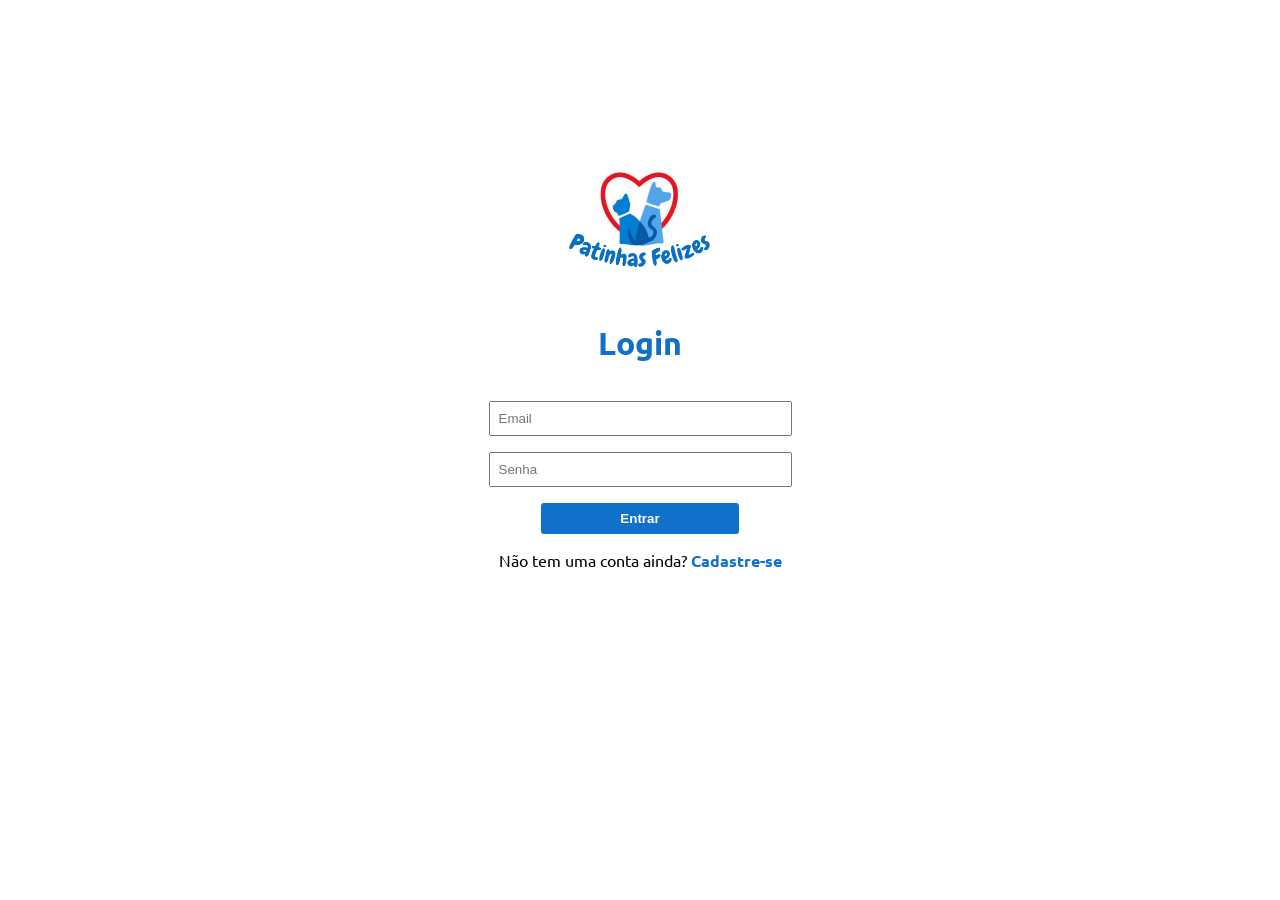
<file: index.html>
<!DOCTYPE html>
<html lang="pt-br">
  <head>
    <meta charset="utf-8" />
    <meta name="viewport" content="width=device-width, initial-scale=1.0" />
    <title>Login</title>
    <link rel="stylesheet" href="style.css" />
    <link rel="stylesheet" href="login.css">
    <link rel="shortcut icon" href="logo.jpeg" type="image/x-icon">
  </head>
  <body>
    <header>
      <img src="logo.jpeg" alt="" />
    </header>
    <main>
        <form>
            <h1>Login</h1>
            <input type="email" placeholder="Email" required />
            <input type="password" placeholder="Senha" required />
            <button>Entrar</button>
        </form>
      <div>
      <div>
        <p>Não tem uma conta ainda? <a href="register.html">Cadastre-se</a></p>
      </div>
    </main>
  </body>
</html>
</file>
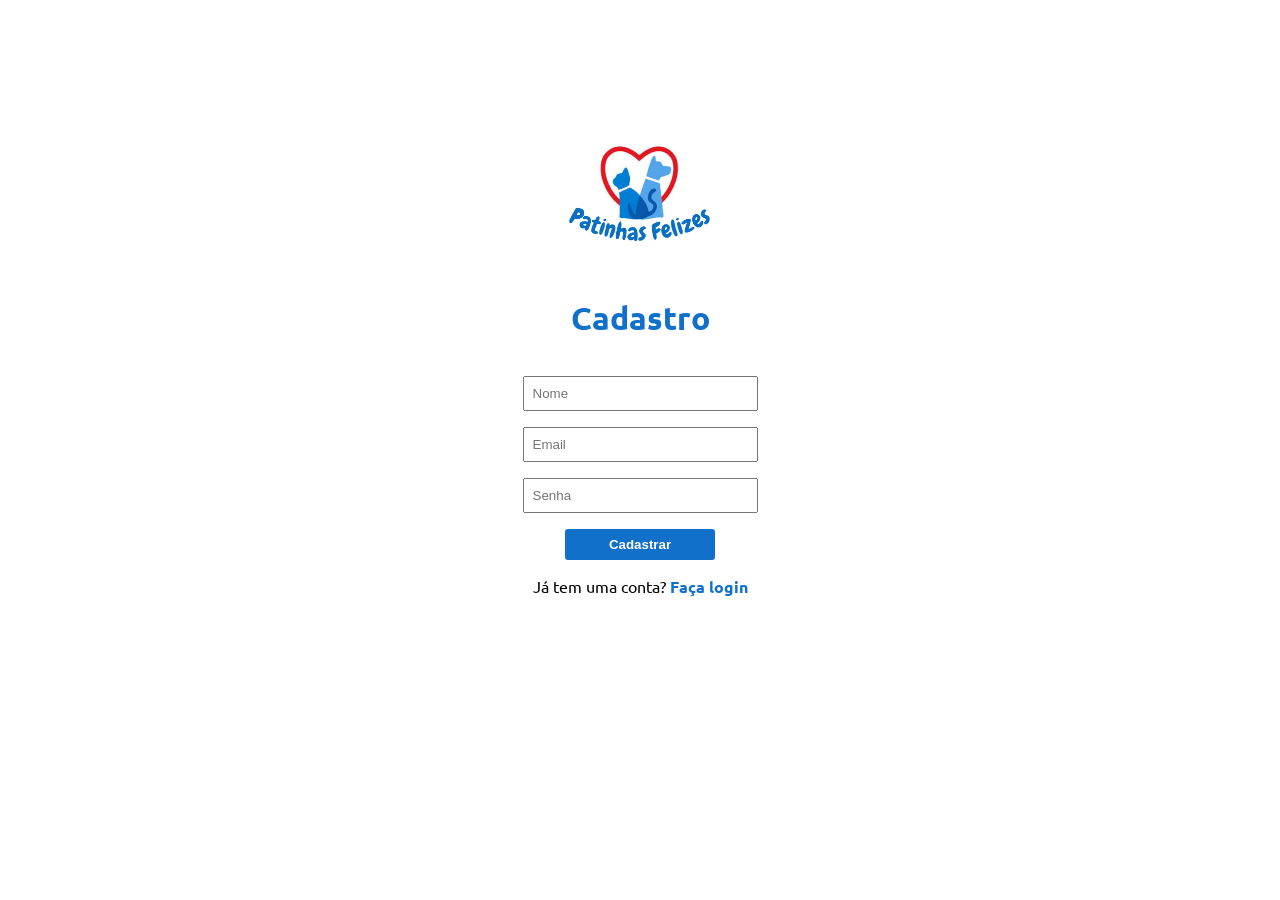
<file: register.html>
<!DOCTYPE html>
<html lang="pt-br">
  <head>
    <meta charset="utf-8" />
    <meta name="viewport" content="width=device-width, initial-scale=1.0" />
    <title>Register</title>
    <link rel="stylesheet" href="style.css" />
    <link rel="stylesheet" href="login.css">
    <link rel="shortcut icon" href="logo.jpeg" type="image/x-icon">
  </head>
  <body>
    <header>
      <img src="logo.jpeg" alt="" />
    </header>
    <main>
        <form>
            <h1>Cadastro</h1>
            <input type="text" placeholder="Nome" required />
            <input type="email" placeholder="Email" required />
            <input type="password" placeholder="Senha" required />
            <button>Cadastrar</button>
        </form>
      <div>
      <div>
        <p>Já tem uma conta? <a href="index.html">Faça login</a></p>
      </div>
    </main>
  </body>
</html>
</file>
<file: style.css>
@import url('https://fonts.googleapis.com/css2?family=Ubuntu:ital,wght@0,300;0,400;0,500;0,700;1,300;1,400;1,500;1,700&display=swap');

:root {
    --main: #1070ca;
    --light: #fff;
}

#reset
* {
    margin: 0;
    padding: 0;
    box-sizing: border-box;
    font-family: "Ubuntu", sans-serif;
}

body {
    font-family: "Ubuntu", sans-serif;
}
</file>
<file: login.css>
body, form {
    display: flex;
    flex-direction: column;
    align-items: center;
    
}
body {
    justify-content: center;
    height: 80vh;
}

form {
    gap: 1rem;
}

img {
    width: 150px;
}

input {
    width: 100%;
    padding: 0.5rem;
    color: var(--main);
}

h1 {
    color: var(--main);
}

button {
    width: 70%;
    padding: 0.5rem;
    border: none;
    border-radius: 3px;
    color: var(--light);
    background-color: var(--main);
    font-weight: bold;
}

a {
    font-weight: bold;
    color: var(--main);
    text-decoration: none;
}
</file>
